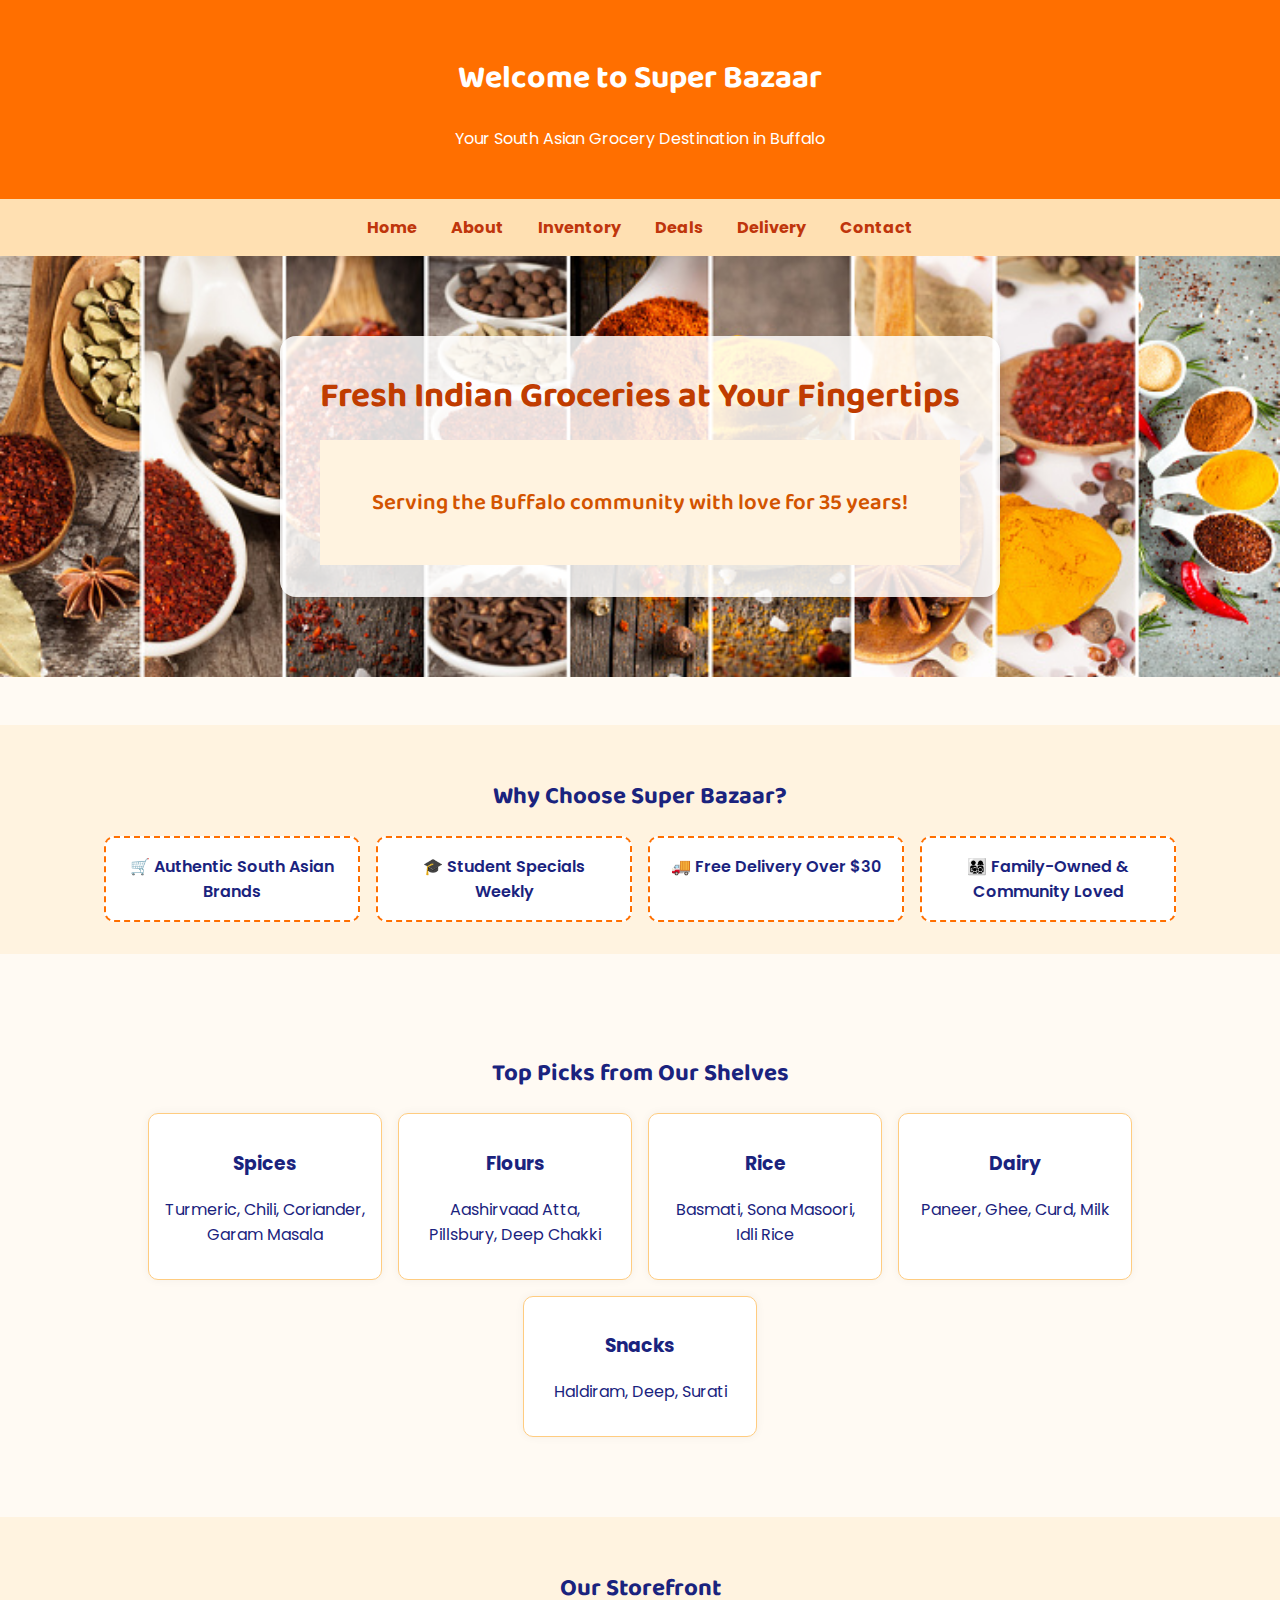
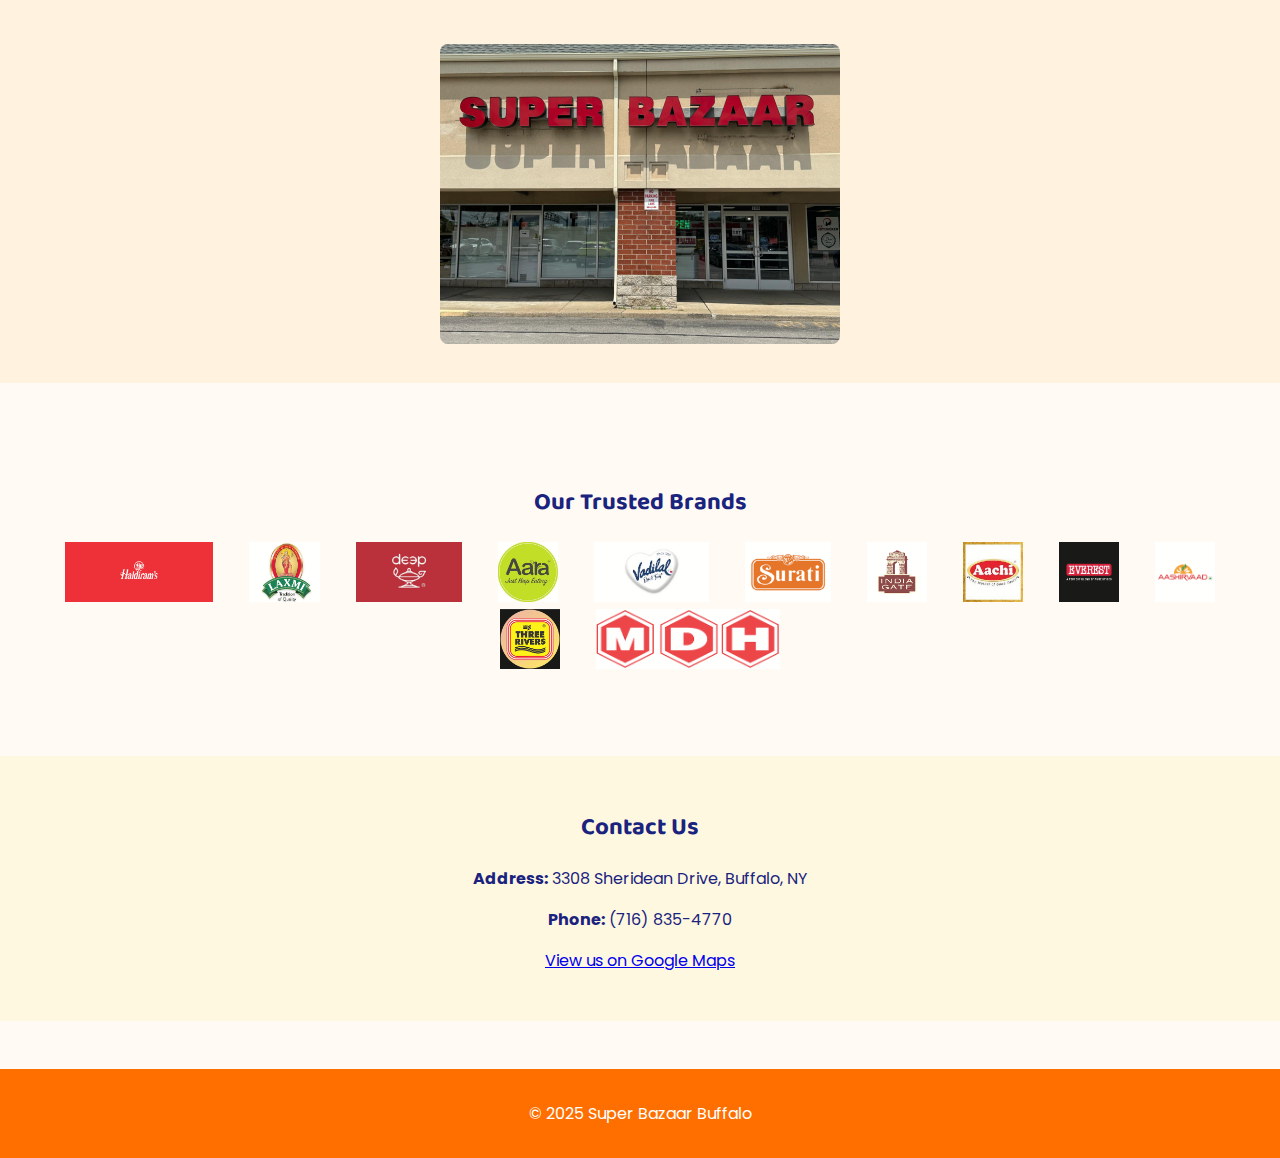
<file: index.html>
<!DOCTYPE html>
<html lang="en">
<head>
  <meta charset="UTF-8">
  <title>Super Bazaar</title>
  <link href="https://fonts.googleapis.com/css2?family=Baloo+2&family=Poppins:wght@300;600&display=swap" rel="stylesheet">
  <link rel="stylesheet" href="css/style.css">
  <meta name="viewport" content="width=device-width, initial-scale=1.0">
</head>
<body>
  <header>
    <h1>Welcome to Super Bazaar</h1>
    <p>Your South Asian Grocery Destination in Buffalo</p>
  </header>

  <nav>
    <a href="index.html">Home</a>
    <a href="about.html">About</a>
    <a href="inventory.html">Inventory</a>
    <a href="deals.html">Deals</a>
    <a href="delivery.html">Delivery</a>
    <a href="contact.html">Contact</a>
  </nav>

<section class="hero">
  <div class="hero-card">
    <h2 class="hero-title">
      Fresh Indian Groceries at Your Fingertips
      <span class="highlight">Serving the Buffalo community with love for 35 years!</span>
    </h2>
  </div>
</section>


  <section class="highlight">
    <h2>Why Choose Super Bazaar?</h2>
    <div class="features">
      <div class="card">🛒 Authentic South Asian Brands</div>
      <div class="card">🎓 Student Specials Weekly</div>
      <div class="card">🚚 Free Delivery Over $30</div>
      <div class="card">👨‍👩‍👧‍👦 Family-Owned & Community Loved</div>
    </div>
  </section>

  <section class="inventory">
    <h2>Top Picks from Our Shelves</h2>
    <div class="cards">
      <div class="item-card"><h3>Spices</h3><p>Turmeric, Chili, Coriander, Garam Masala</p></div>
      <div class="item-card"><h3>Flours</h3><p>Aashirvaad Atta, Pillsbury, Deep Chakki</p></div>
      <div class="item-card"><h3>Rice</h3><p>Basmati, Sona Masoori, Idli Rice</p></div>
      <div class="item-card"><h3>Dairy</h3><p>Paneer, Ghee, Curd, Milk</p></div>
      <div class="item-card"><h3>Snacks</h3><p>Haldiram, Deep, Surati</p></div>
    </div>
  </section>

  <section class="storefront">
    <h2>Our Storefront</h2>
    <img src="images/storefront.jpeg" alt="Super Bazaar Storefront" class="store-img">
  </section>

  <section class="brands">
    <h2>Our Trusted Brands</h2>
    <div class="brand-logos">
      <img src="images/brand1.png" alt="Brand 1">
      <img src="images/brand2.png" alt="Brand 2">
      <img src="images/brand3.png" alt="Brand 3">
      <img src="images/brand4.jpeg" alt="Brand 4">
      <img src="images/brand5.jpeg" alt="Brand 5">
      <img src="images/brand6.png" alt="Brand 6">
      <img src="images/brand7.png" alt="Brand 7">
      <img src="images/brand8.jpeg" alt="Brand 8">
      <img src="images/brand9.jpeg" alt="Brand 9">
      <img src="images/brand10.png" alt="Brand 10">
      <img src="images/brand11.png" alt="Brand 11">
      <img src="images/brand12.png" alt="Brand 12">
    </div>
  </section>

  <section class="contact">
    <h2>Contact Us</h2>
    <p><strong>Address:</strong> 3308 Sheridean Drive, Buffalo, NY</p>
    <p><strong>Phone:</strong> (716) 835-4770</p>
    <p><a href="https://maps.google.com">View us on Google Maps</a></p>
  </section>

  <footer>
    <p>&copy; 2025 Super Bazaar Buffalo</p>
  </footer>
</body>
</html>
</file>
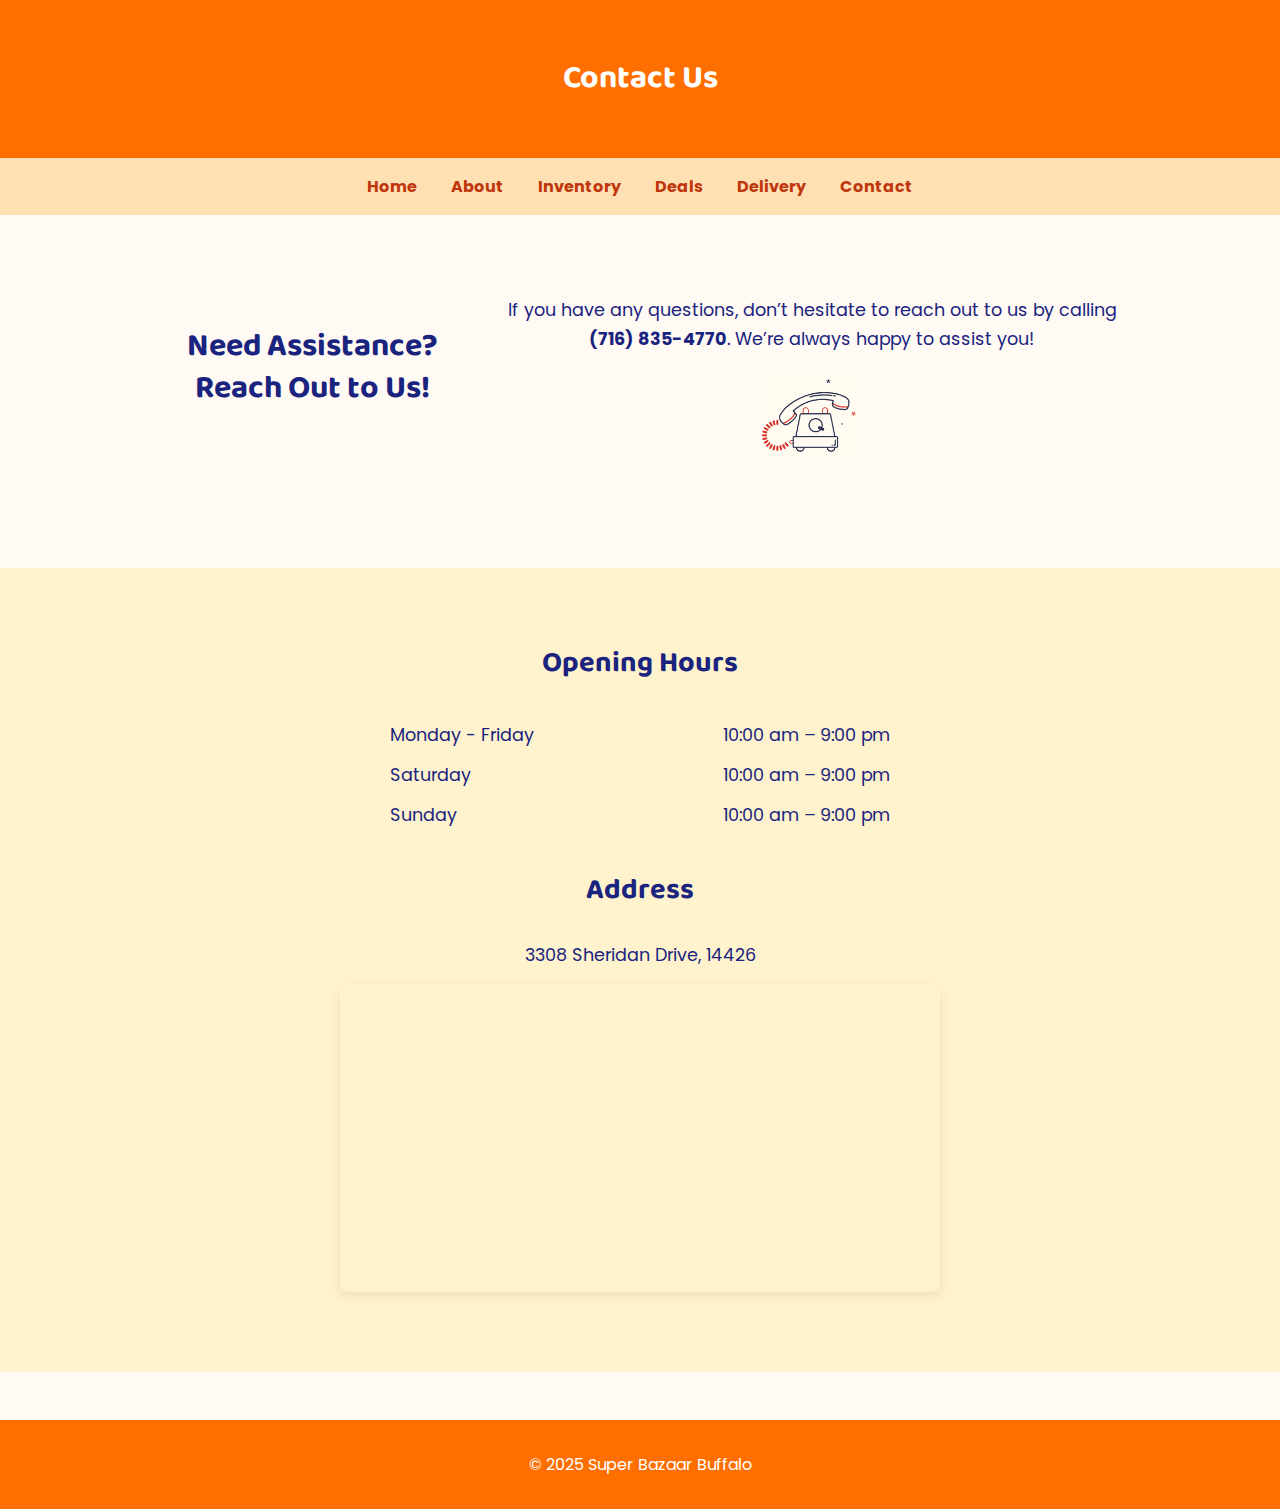
<file: contact.html>
<!DOCTYPE html>
<html lang="en">
<head>
  <meta charset="UTF-8">
  <title>Contact Us - Super Bazaar</title>
  <link href="https://fonts.googleapis.com/css2?family=Baloo+2&family=Poppins:wght@300;600&display=swap" rel="stylesheet">
  <link rel="stylesheet" href="css/style.css">
  <meta name="viewport" content="width=device-width, initial-scale=1.0">
</head>
<body>
  <header>
    <h1>Contact Us</h1>
  </header>

  <nav>
    <a href="index.html">Home</a>
    <a href="about.html">About</a>
    <a href="inventory.html">Inventory</a>
    <a href="deals.html">Deals</a>
    <a href="delivery.html">Delivery</a>
    <a href="contact.html">Contact</a>
  </nav>

  <section class="contact-section">
    <div class="contact-row">
      <div class="contact-left">
        <h2>Need Assistance?<br>Reach Out to Us!</h2>
      </div>
    <div class="contact-right">
      <p>
        If you have any questions, don’t hesitate to reach out to us by calling<br>
        <strong>(716) 835-4770</strong>. We’re always happy to assist you!
      </p>
    <div class="center-phone">
    <img src="images/phone.png" alt="Phone Support" class="phone-img" />
  </div>
</div>

  </section>

  <section class="hours-address">
    <div class="opening-hours">
      <h2>Opening Hours</h2>
      <ul>
        <li><span>Monday - Friday</span><span>10:00 am – 9:00 pm</span></li>
        <li><span>Saturday</span><span>10:00 am – 9:00 pm</span></li>
        <li><span>Sunday</span><span>10:00 am – 9:00 pm</span></li>
      </ul>
    </div>

    <div class="store-address">
      <h2>Address</h2>
      <p>3308 Sheridan Drive, 14426</p>
      <a href="https://www.google.com/maps?q=3308+Sheridan+Drive+Buffalo+NY" target="_blank">
        <div class="map-container">
          <iframe
            src="https://www.google.com/maps/embed?pb=!1m18!1m12!1m3!1d2914.706875270631!2d-78.82115082405736!3d42.97636639750769!2m3!1f0!2f0!3f0!3m2!1i1024!2i768!4f13.1!3m3!1m2!1s0x89d373e1808e79d5%3A0x576844cb130a2e6f!2s3308%20Sheridan%20Dr%2C%20Amherst%2C%20NY%2014226%2C%20USA!5e0!3m2!1sen!2sus!4v1720797750439!5m2!1sen!2sus"
            width="100%"
            height="300"
            style="border:0; border-radius: 8px;"
            allowfullscreen=""
            loading="lazy"
            referrerpolicy="no-referrer-when-downgrade">
          </iframe>
        </div>
      </a>
    </div>
  </section>

  <footer>
    <p>&copy; 2025 Super Bazaar Buffalo</p>
  </footer>
</body>
</html>
</file>
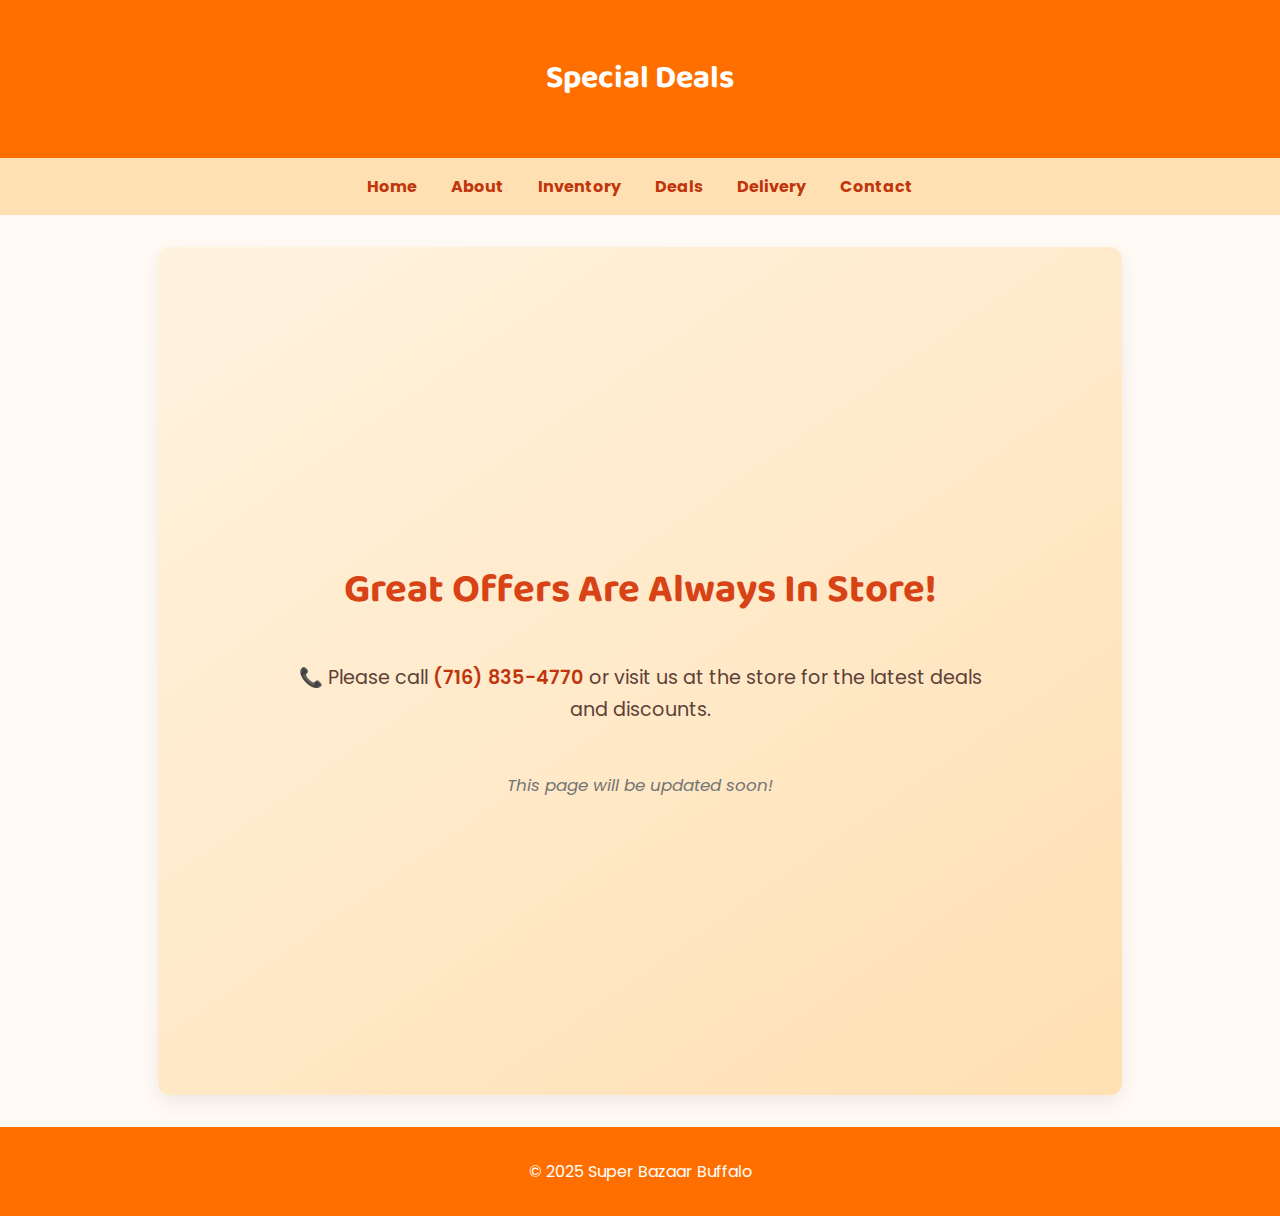
<file: deals.html>
<!DOCTYPE html>
<html lang="en">
<head>
  <meta charset="UTF-8" />
  <title>Deals - Super Bazaar Buffalo</title>
  <link href="https://fonts.googleapis.com/css2?family=Baloo+2&family=Poppins:wght@300;600&display=swap" rel="stylesheet" />
  <link rel="stylesheet" href="css/style.css" />
  <meta name="viewport" content="width=device-width, initial-scale=1.0" />
</head>
<body>
  <header>
    <h1>Special Deals</h1>
  </header>

  <nav>
    <a href="index.html">Home</a>
    <a href="about.html">About</a>
    <a href="inventory.html">Inventory</a>
    <a href="deals.html">Deals</a>
    <a href="delivery.html">Delivery</a>
    <a href="contact.html">Contact</a>
  </nav>

  <section class="deals-placeholder">
    <h2>Great Offers Are Always In Store!</h2>
    <p>📞 Please call <strong>(716) 835-4770</strong> or visit us at the store for the latest deals and discounts.</p>
    <p class="soon">This page will be updated soon!</p>
  </section>

  <footer>
    <p>&copy; 2025 Super Bazaar Buffalo</p>
  </footer>
</body>
</html>
</file>
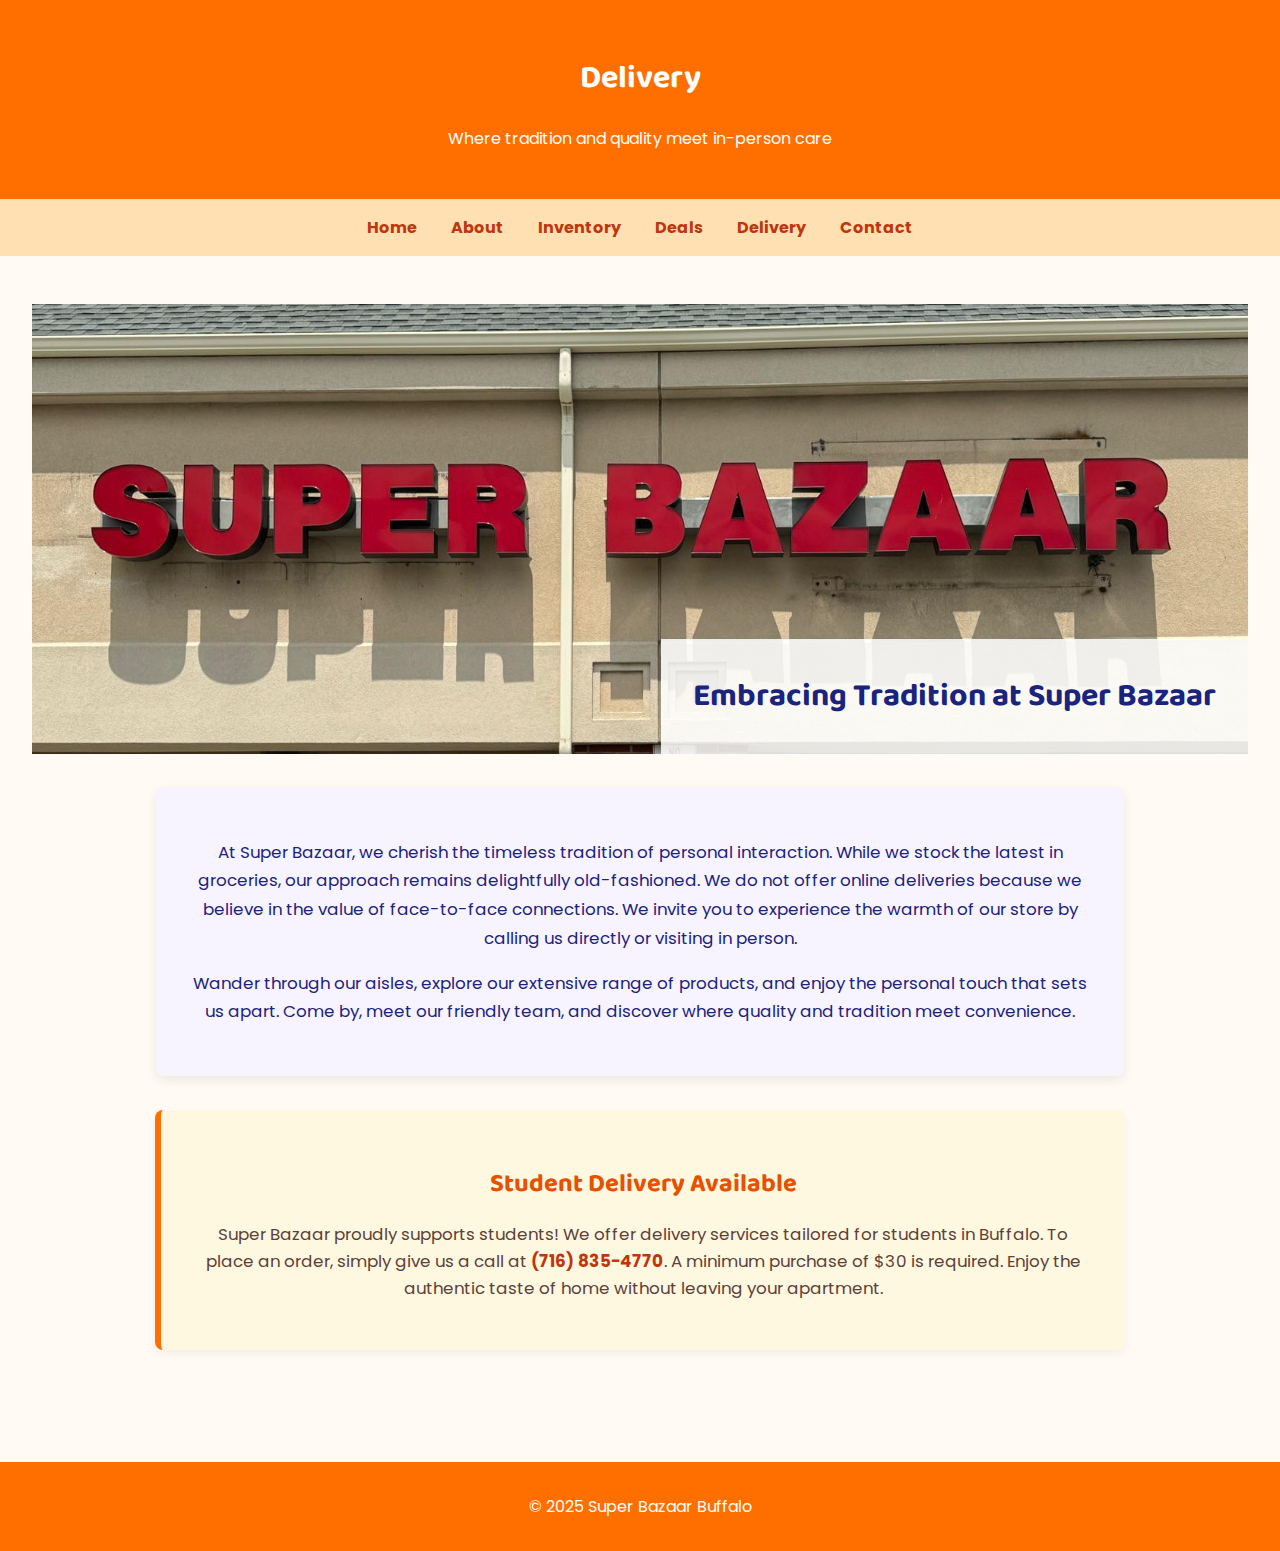
<file: delivery.html>
<!DOCTYPE html>
<html lang="en">
<head>
  <meta charset="UTF-8">
  <title>Delivery</title>
  <link href="https://fonts.googleapis.com/css2?family=Baloo+2&family=Poppins:wght@300;600&display=swap" rel="stylesheet">
  <link rel="stylesheet" href="css/style.css">
  <meta name="viewport" content="width=device-width, initial-scale=1.0">
</head>
<body>
  <header>
    <h1>Delivery</h1>
    <p>Where tradition and quality meet in-person care</p>
  </header>

  <nav>
    <a href="index.html">Home</a>
    <a href="about.html">About</a>
    <a href="inventory.html">Inventory</a>
    <a href="deals.html">Deals</a>
    <a href="delivery.html">Delivery</a>
    <a href="contact.html">Contact</a>
  </nav>

  <section class="delivery-section">
    <div class="delivery-banner">
      <img src="images/storefront.jpeg" alt="Super Bazaar Storefront">
      <div class="delivery-overlay">
        <h2>Embracing Tradition at Super Bazaar</h2>
      </div>
    </div>

    <div class="delivery-description">
      <p>
        At Super Bazaar, we cherish the timeless tradition of personal interaction. While we stock the latest in groceries, our approach remains delightfully old-fashioned. 
        We do not offer online deliveries because we believe in the value of face-to-face connections. We invite you to experience the warmth of our store by calling us 
        directly or visiting in person.
      </p>
      <p>
        Wander through our aisles, explore our extensive range of products, and enjoy the personal touch that sets us apart. Come by, meet our friendly team, and 
        discover where quality and tradition meet convenience.
      </p>
    </div>
<section class="delivery-student">
  <h2>Student Delivery Available</h2>
  <p>
    Super Bazaar proudly supports students! We offer delivery services tailored for students in Buffalo.
    To place an order, simply give us a call at <strong>(716) 835-4770</strong>. A minimum purchase of $30 is required.
    Enjoy the authentic taste of home without leaving your apartment.
  </p>
</section>

  </section>

  <footer>
    <p>&copy; 2025 Super Bazaar Buffalo</p>
  </footer>
</body>
</html>
</file>
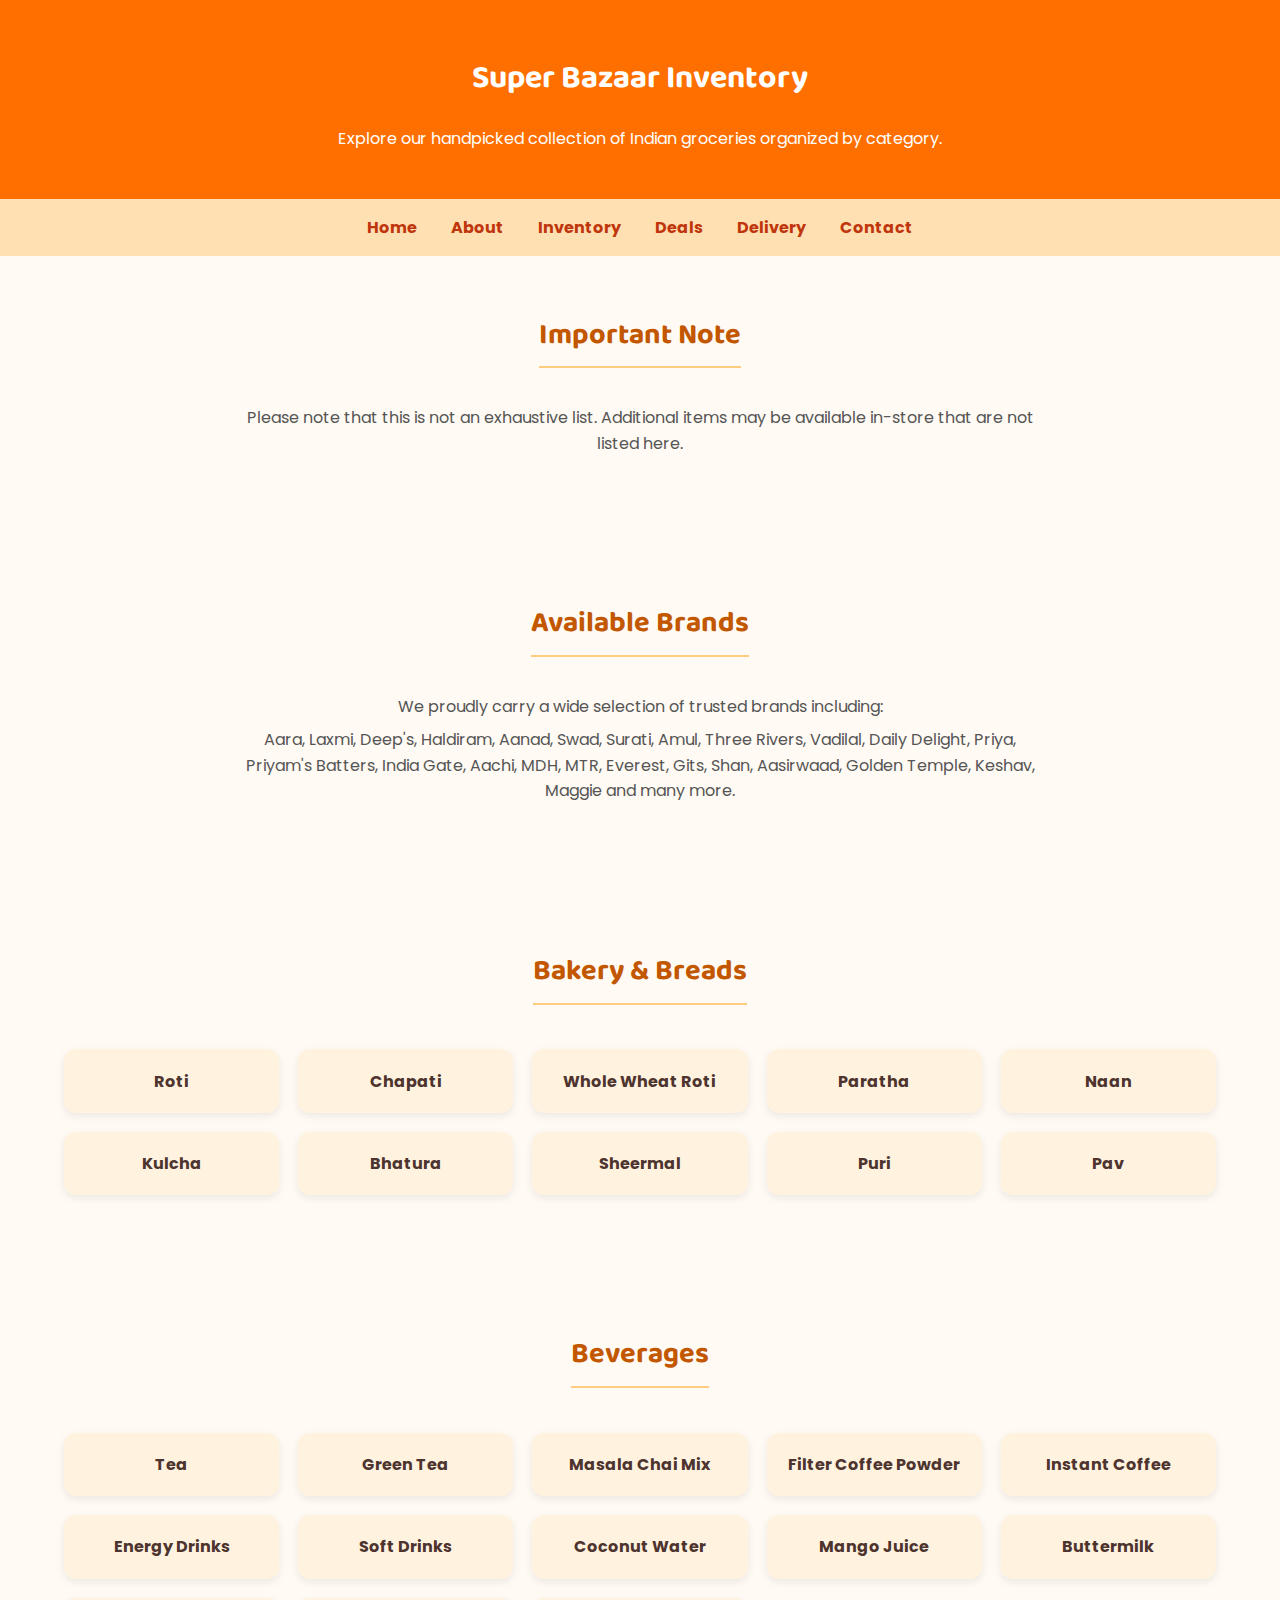
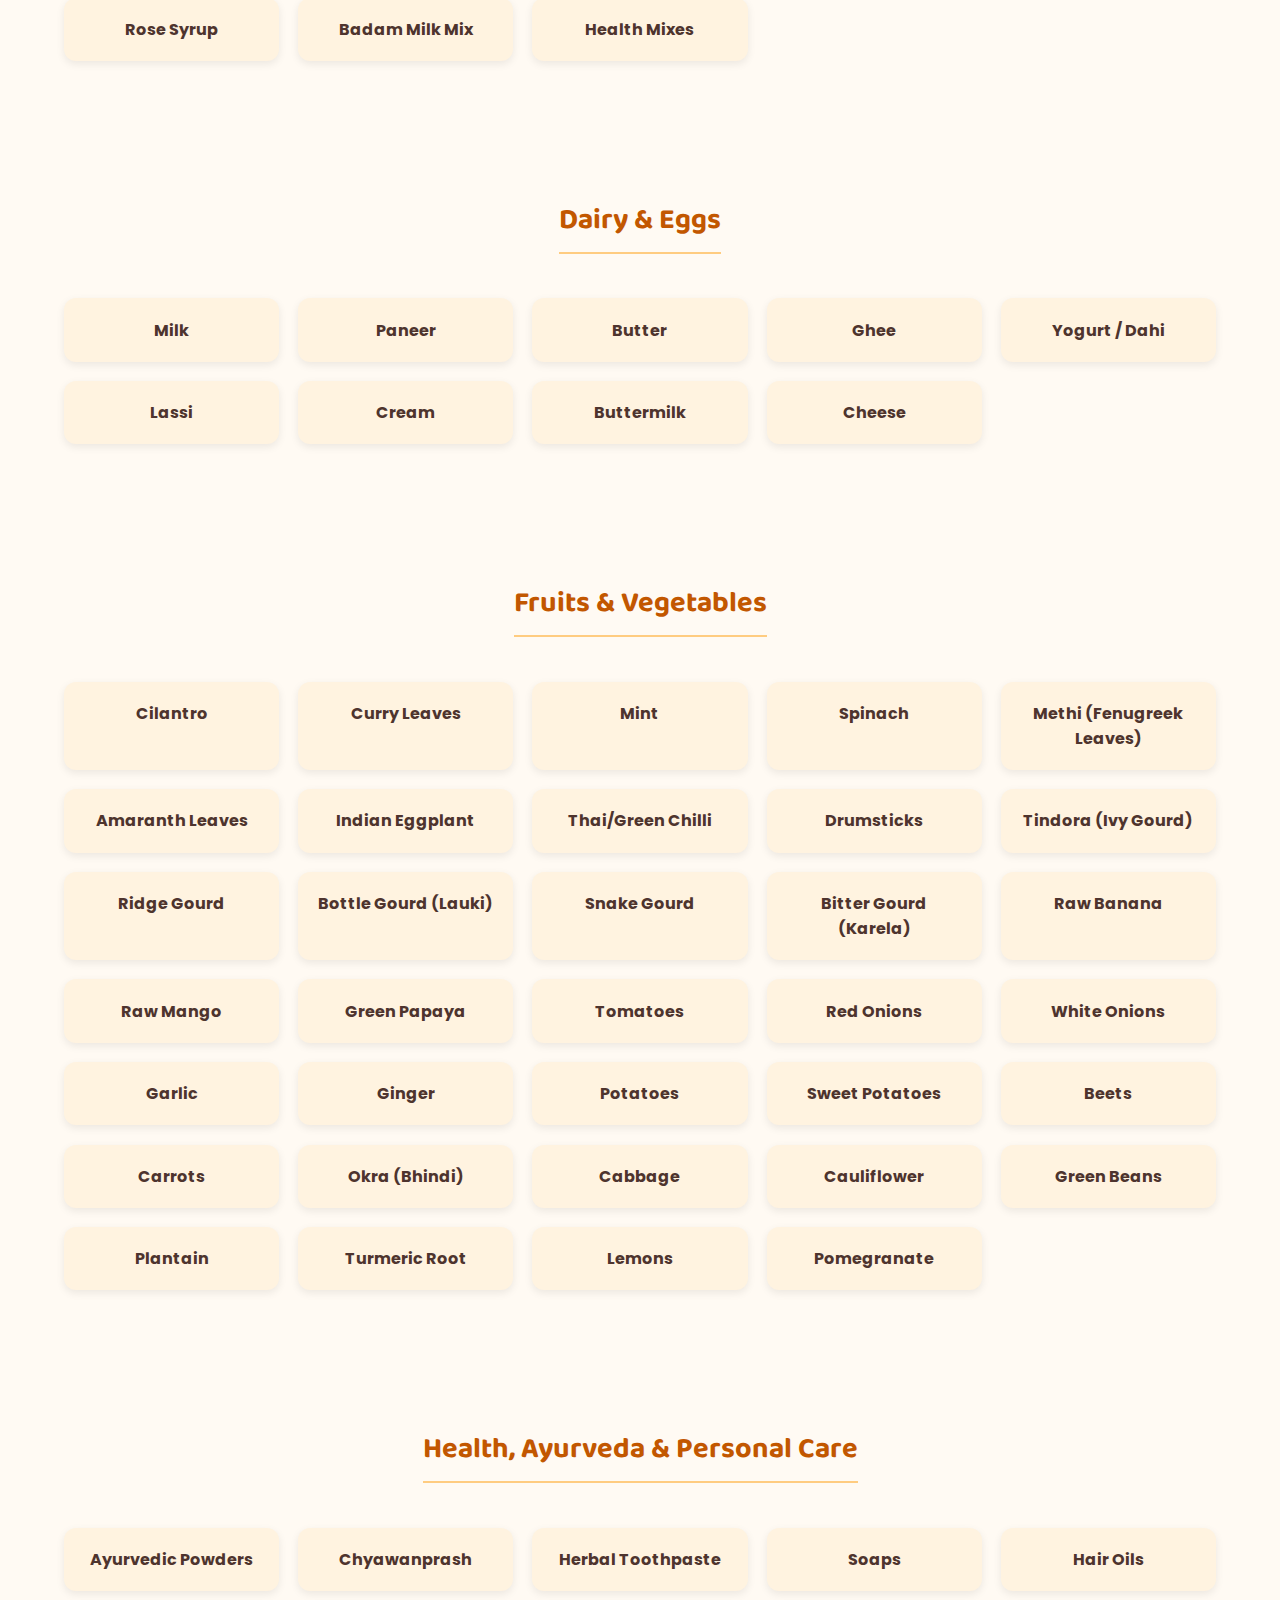
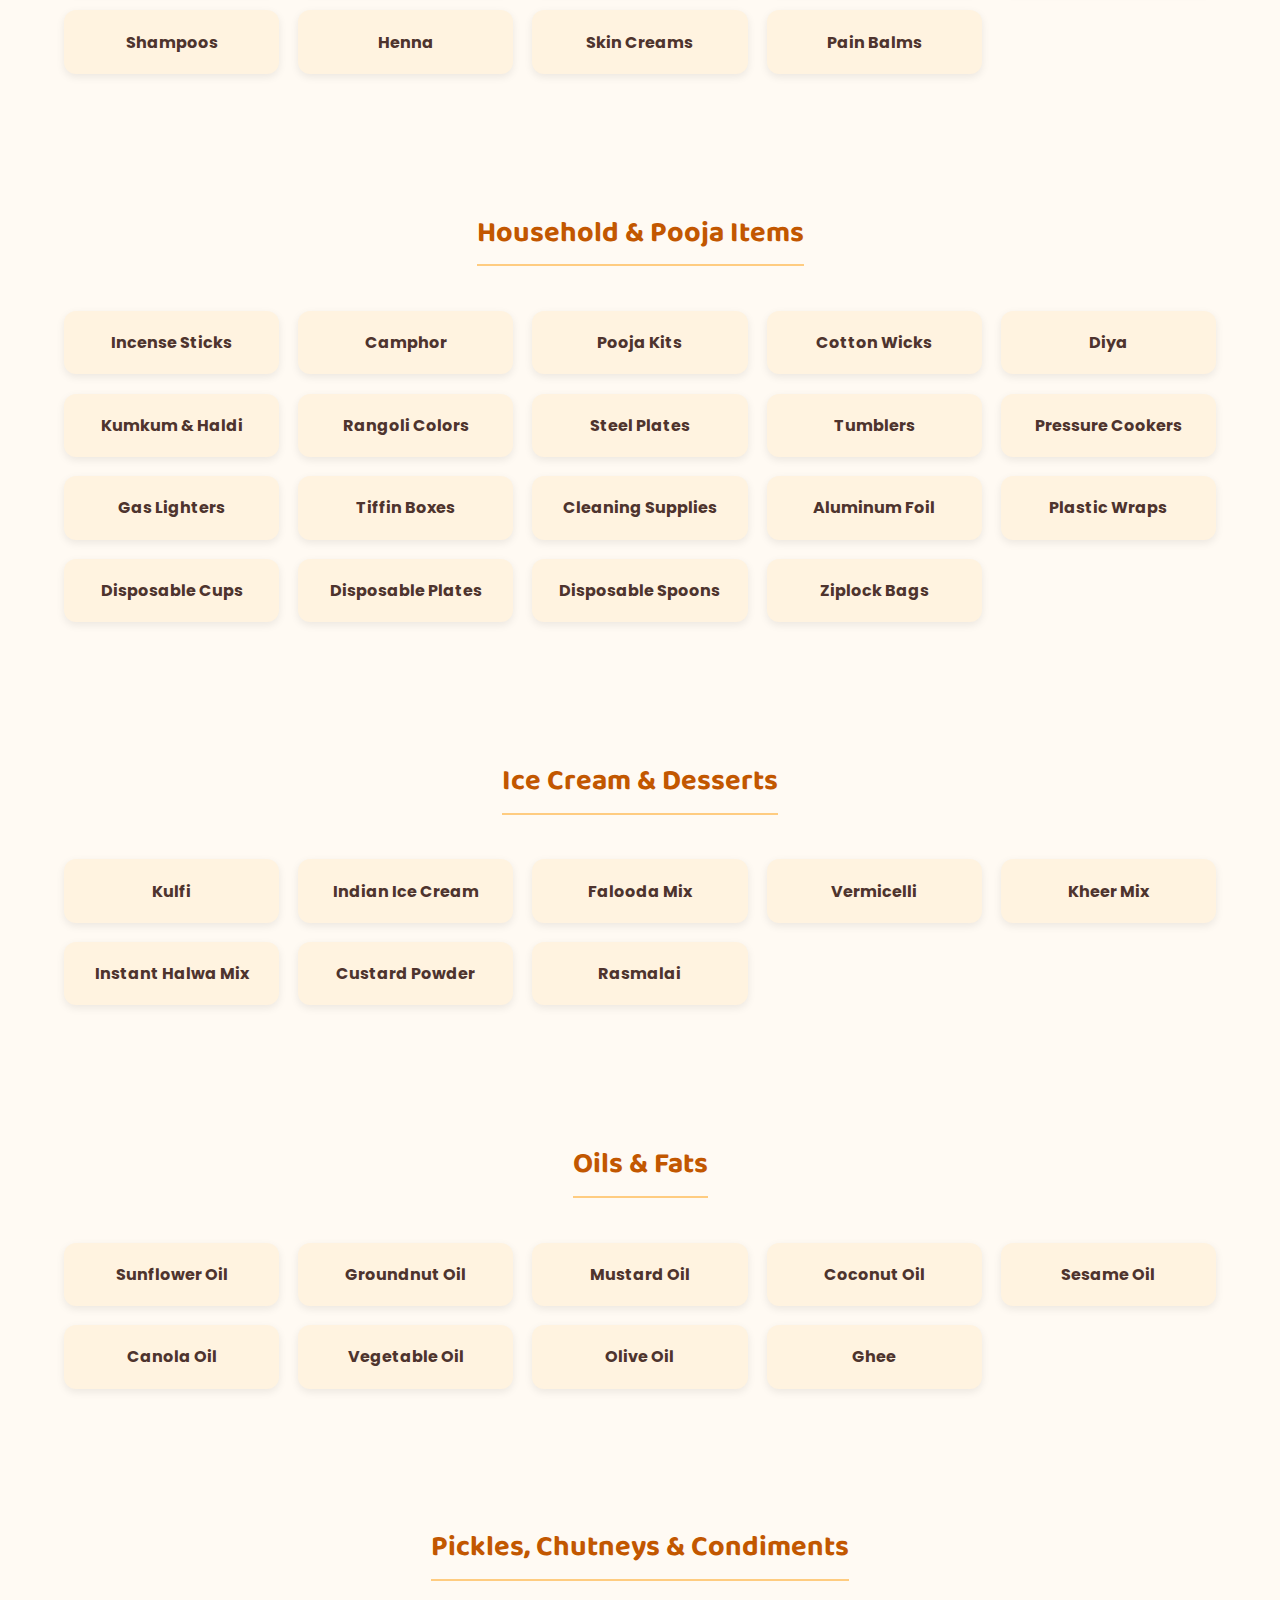
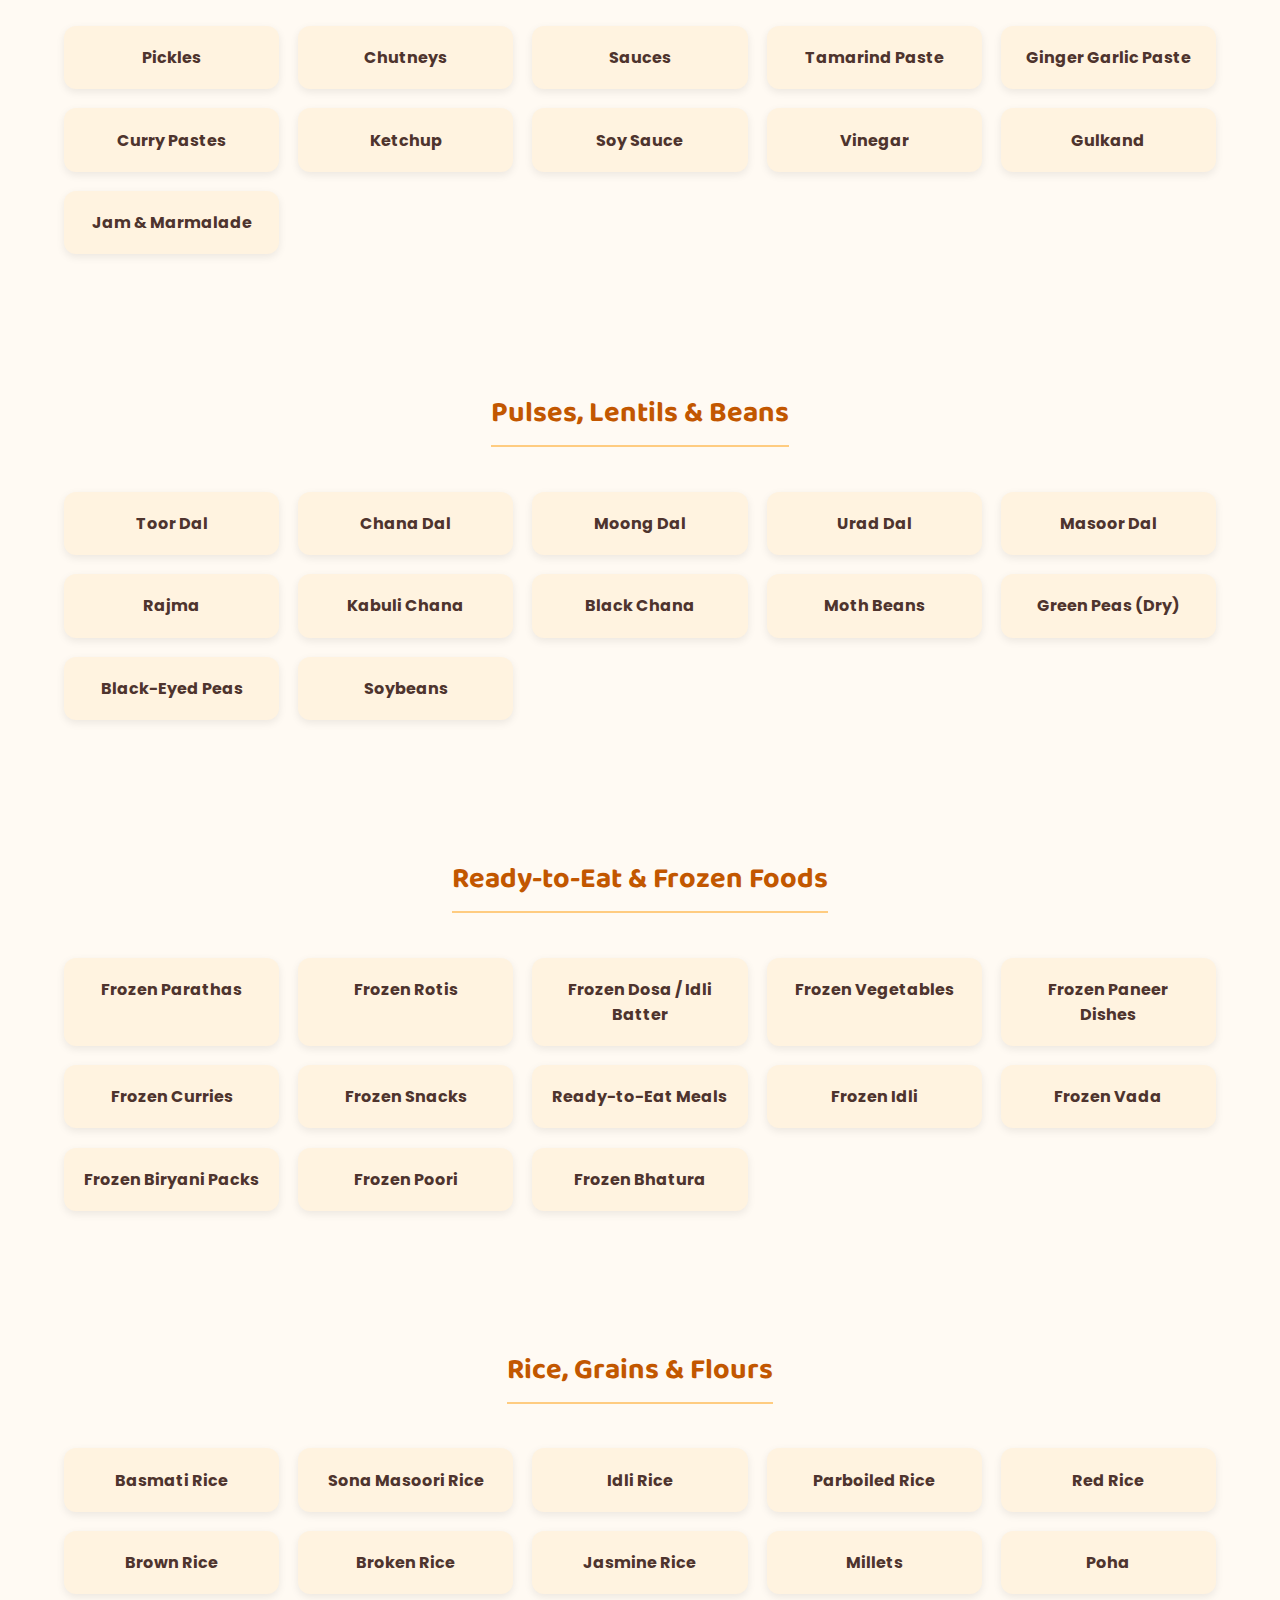
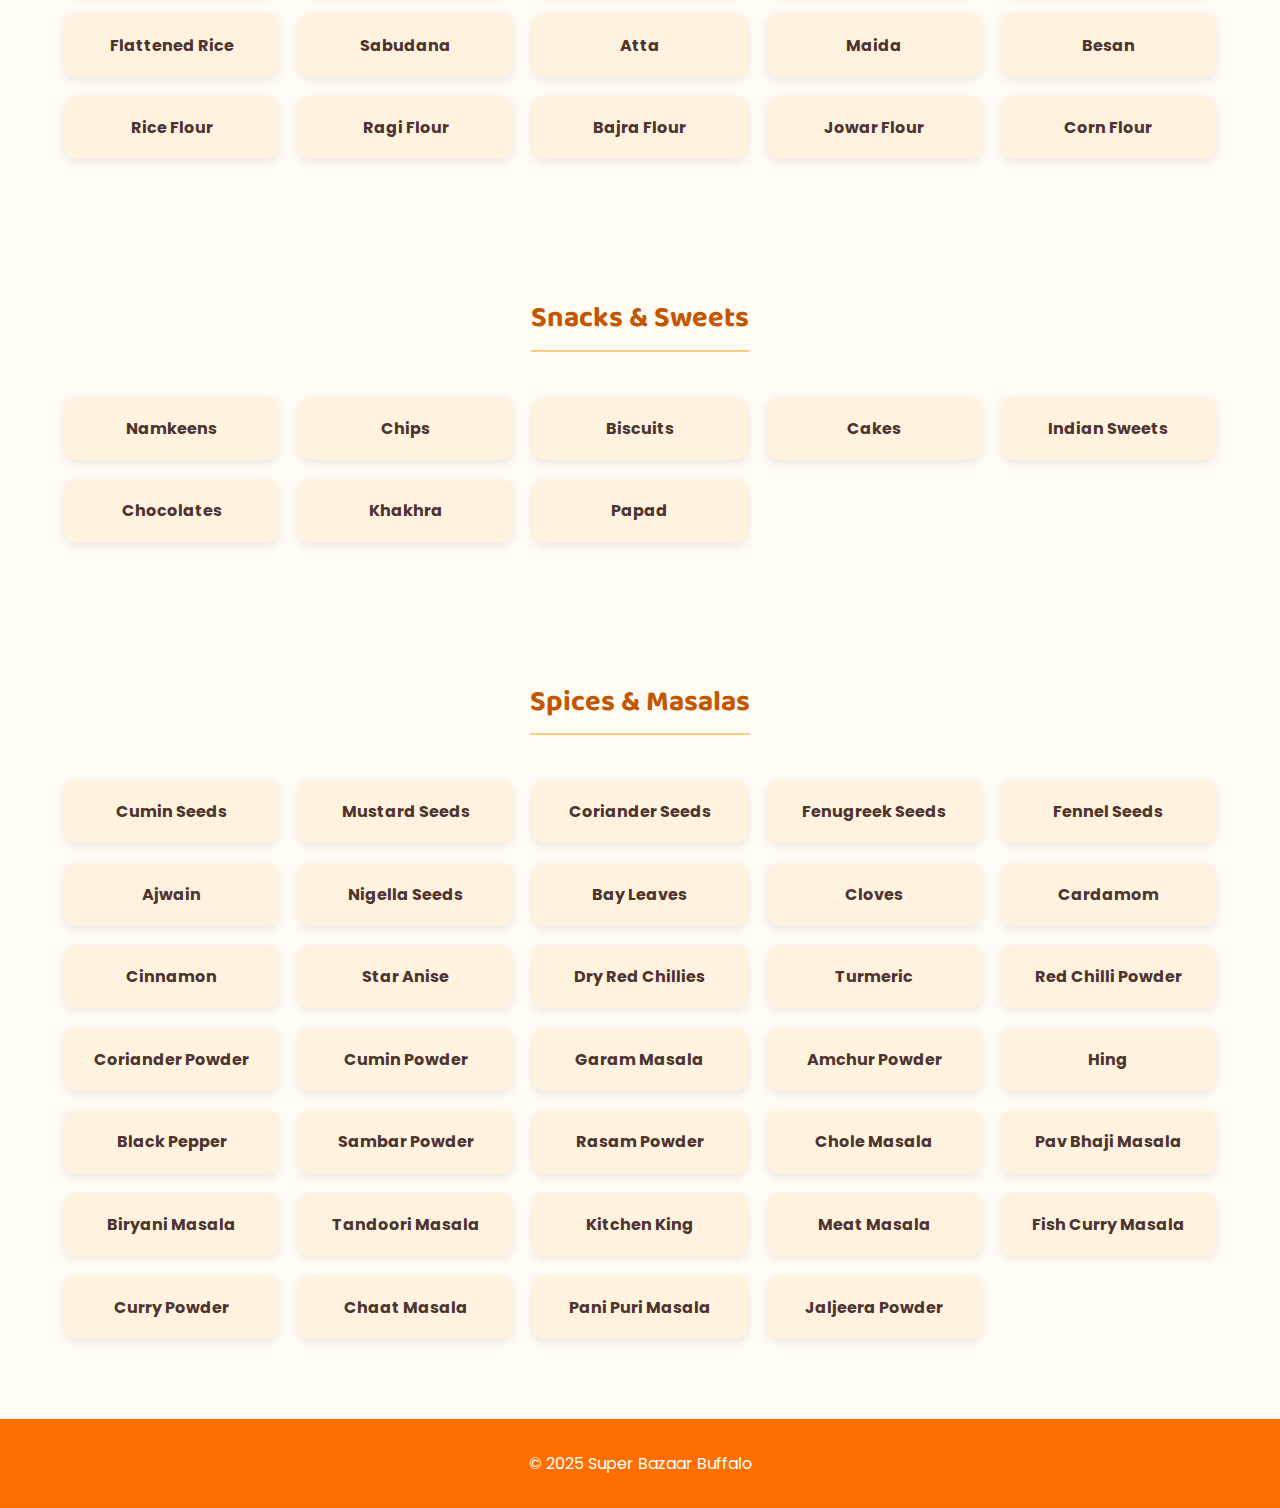
<file: inventory.html>
<!DOCTYPE html>
<html lang="en">
<head>
  <meta charset="UTF-8">
  <title>Inventory - Super Bazaar Buffalo</title>
  <link href="https://fonts.googleapis.com/css2?family=Baloo+2&family=Poppins:wght@300;600&display=swap" rel="stylesheet">
  <link rel="stylesheet" href="css/style.css">
  <meta name="viewport" content="width=device-width, initial-scale=1.0">
</head>
<body>
  <header>
    <h1>Super Bazaar Inventory</h1>
    <p>Explore our handpicked collection of Indian groceries organized by category.</p>
  </header>

  <nav>
    <a href="index.html">Home</a>
    <a href="about.html">About</a>
    <a href="inventory.html">Inventory</a>
    <a href="deals.html">Deals</a>
    <a href="delivery.html">Delivery</a>
    <a href="contact.html">Contact</a>
  </nav>
<section class="inventory-category">
  <h2>Important Note</h2>
  <p>Please note that this is not an exhaustive list. Additional items may be available in-store that are not listed here.</p>
</section>
<section class="inventory-category">
  <h2>Available Brands</h2>
  <p>We proudly carry a wide selection of trusted brands including:</p>
  <p>
    Aara, Laxmi, Deep's, Haldiram, Aanad, Swad, Surati, Amul, Three Rivers, Vadilal,
    Daily Delight, Priya, Priyam's Batters, India Gate, Aachi, MDH, MTR, Everest, Gits,
    Shan, Aasirwaad, Golden Temple, Keshav, Maggie and many more.
  </p>
</section>

  
    <section class="inventory-category">
      <h2>Bakery & Breads</h2>
      <div class="inventory-grid">
        <div class="inv-card"><h3>Roti</h3></div>
<div class="inv-card"><h3>Chapati</h3></div>
<div class="inv-card"><h3>Whole Wheat Roti</h3></div>
<div class="inv-card"><h3>Paratha</h3></div>
<div class="inv-card"><h3>Naan</h3></div>
<div class="inv-card"><h3>Kulcha</h3></div>
<div class="inv-card"><h3>Bhatura</h3></div>
<div class="inv-card"><h3>Sheermal</h3></div>
<div class="inv-card"><h3>Puri</h3></div>
<div class="inv-card"><h3>Pav</h3></div>
      </div>
    </section>
    
    <section class="inventory-category">
      <h2>Beverages</h2>
      <div class="inventory-grid">
        <div class="inv-card"><h3>Tea</h3></div>
<div class="inv-card"><h3>Green Tea</h3></div>
<div class="inv-card"><h3>Masala Chai Mix</h3></div>
<div class="inv-card"><h3>Filter Coffee Powder</h3></div>
<div class="inv-card"><h3>Instant Coffee</h3></div>
<div class="inv-card"><h3>Energy Drinks</h3></div>
<div class="inv-card"><h3>Soft Drinks</h3></div>
<div class="inv-card"><h3>Coconut Water</h3></div>
<div class="inv-card"><h3>Mango Juice</h3></div>
<div class="inv-card"><h3>Buttermilk</h3></div>
<div class="inv-card"><h3>Rose Syrup</h3></div>
<div class="inv-card"><h3>Badam Milk Mix</h3></div>
<div class="inv-card"><h3>Health Mixes</h3></div>
      </div>
    </section>
    
    <section class="inventory-category">
      <h2>Dairy & Eggs</h2>
      <div class="inventory-grid">
        <div class="inv-card"><h3>Milk</h3></div>
<div class="inv-card"><h3>Paneer</h3></div>
<div class="inv-card"><h3>Butter</h3></div>
<div class="inv-card"><h3>Ghee</h3></div>
<div class="inv-card"><h3>Yogurt / Dahi</h3></div>
<div class="inv-card"><h3>Lassi</h3></div>
<div class="inv-card"><h3>Cream</h3></div>
<div class="inv-card"><h3>Buttermilk</h3></div>
<div class="inv-card"><h3>Cheese</h3></div>
      </div>
    </section>
    
    <section class="inventory-category">
      <h2>Fruits & Vegetables</h2>
      <div class="inventory-grid">
        <div class="inv-card"><h3>Cilantro</h3></div>
<div class="inv-card"><h3>Curry Leaves</h3></div>
<div class="inv-card"><h3>Mint</h3></div>
<div class="inv-card"><h3>Spinach</h3></div>
<div class="inv-card"><h3>Methi (Fenugreek Leaves)</h3></div>
<div class="inv-card"><h3>Amaranth Leaves</h3></div>
<div class="inv-card"><h3>Indian Eggplant</h3></div>
<div class="inv-card"><h3>Thai/Green Chilli</h3></div>
<div class="inv-card"><h3>Drumsticks</h3></div>
<div class="inv-card"><h3>Tindora (Ivy Gourd)</h3></div>
<div class="inv-card"><h3>Ridge Gourd</h3></div>
<div class="inv-card"><h3>Bottle Gourd (Lauki)</h3></div>
<div class="inv-card"><h3>Snake Gourd</h3></div>
<div class="inv-card"><h3>Bitter Gourd (Karela)</h3></div>
<div class="inv-card"><h3>Raw Banana</h3></div>
<div class="inv-card"><h3>Raw Mango</h3></div>
<div class="inv-card"><h3>Green Papaya</h3></div>
<div class="inv-card"><h3>Tomatoes</h3></div>
<div class="inv-card"><h3>Red Onions</h3></div>
<div class="inv-card"><h3>White Onions</h3></div>
<div class="inv-card"><h3>Garlic</h3></div>
<div class="inv-card"><h3>Ginger</h3></div>
<div class="inv-card"><h3>Potatoes</h3></div>
<div class="inv-card"><h3>Sweet Potatoes</h3></div>
<div class="inv-card"><h3>Beets</h3></div>
<div class="inv-card"><h3>Carrots</h3></div>
<div class="inv-card"><h3>Okra (Bhindi)</h3></div>
<div class="inv-card"><h3>Cabbage</h3></div>
<div class="inv-card"><h3>Cauliflower</h3></div>
<div class="inv-card"><h3>Green Beans</h3></div>
<div class="inv-card"><h3>Plantain</h3></div>
<div class="inv-card"><h3>Turmeric Root</h3></div>
<div class="inv-card"><h3>Lemons</h3></div>
<div class="inv-card"><h3>Pomegranate</h3></div>
      </div>
    </section>
    
    <section class="inventory-category">
      <h2>Health, Ayurveda & Personal Care</h2>
      <div class="inventory-grid">
        <div class="inv-card"><h3>Ayurvedic Powders</h3></div>
<div class="inv-card"><h3>Chyawanprash</h3></div>
<div class="inv-card"><h3>Herbal Toothpaste</h3></div>
<div class="inv-card"><h3>Soaps</h3></div>
<div class="inv-card"><h3>Hair Oils</h3></div>
<div class="inv-card"><h3>Shampoos</h3></div>
<div class="inv-card"><h3>Henna</h3></div>
<div class="inv-card"><h3>Skin Creams</h3></div>
<div class="inv-card"><h3>Pain Balms</h3></div>
      </div>
    </section>
    
    <section class="inventory-category">
      <h2>Household & Pooja Items</h2>
      <div class="inventory-grid">
        <div class="inv-card"><h3>Incense Sticks</h3></div>
<div class="inv-card"><h3>Camphor</h3></div>
<div class="inv-card"><h3>Pooja Kits</h3></div>
<div class="inv-card"><h3>Cotton Wicks</h3></div>
<div class="inv-card"><h3>Diya</h3></div>
<div class="inv-card"><h3>Kumkum & Haldi</h3></div>
<div class="inv-card"><h3>Rangoli Colors</h3></div>
<div class="inv-card"><h3>Steel Plates</h3></div>
<div class="inv-card"><h3>Tumblers</h3></div>
<div class="inv-card"><h3>Pressure Cookers</h3></div>
<div class="inv-card"><h3>Gas Lighters</h3></div>
<div class="inv-card"><h3>Tiffin Boxes</h3></div>
<div class="inv-card"><h3>Cleaning Supplies</h3></div>
<div class="inv-card"><h3>Aluminum Foil</h3></div>
<div class="inv-card"><h3>Plastic Wraps</h3></div>
<div class="inv-card"><h3>Disposable Cups</h3></div>
<div class="inv-card"><h3>Disposable Plates</h3></div>
<div class="inv-card"><h3>Disposable Spoons</h3></div>
<div class="inv-card"><h3>Ziplock Bags</h3></div>
      </div>
    </section>
    
    <section class="inventory-category">
      <h2>Ice Cream & Desserts</h2>
      <div class="inventory-grid">
        <div class="inv-card"><h3>Kulfi</h3></div>
<div class="inv-card"><h3>Indian Ice Cream</h3></div>
<div class="inv-card"><h3>Falooda Mix</h3></div>
<div class="inv-card"><h3>Vermicelli</h3></div>
<div class="inv-card"><h3>Kheer Mix</h3></div>
<div class="inv-card"><h3>Instant Halwa Mix</h3></div>
<div class="inv-card"><h3>Custard Powder</h3></div>
<div class="inv-card"><h3>Rasmalai</h3></div>
      </div>
    </section>
    
    <section class="inventory-category">
      <h2>Oils & Fats</h2>
      <div class="inventory-grid">
        <div class="inv-card"><h3>Sunflower Oil</h3></div>
<div class="inv-card"><h3>Groundnut Oil</h3></div>
<div class="inv-card"><h3>Mustard Oil</h3></div>
<div class="inv-card"><h3>Coconut Oil</h3></div>
<div class="inv-card"><h3>Sesame Oil</h3></div>
<div class="inv-card"><h3>Canola Oil</h3></div>
<div class="inv-card"><h3>Vegetable Oil</h3></div>
<div class="inv-card"><h3>Olive Oil</h3></div>
<div class="inv-card"><h3>Ghee</h3></div>
      </div>
    </section>
    
    <section class="inventory-category">
      <h2>Pickles, Chutneys & Condiments</h2>
      <div class="inventory-grid">
        <div class="inv-card"><h3>Pickles</h3></div>
<div class="inv-card"><h3>Chutneys</h3></div>
<div class="inv-card"><h3>Sauces</h3></div>
<div class="inv-card"><h3>Tamarind Paste</h3></div>
<div class="inv-card"><h3>Ginger Garlic Paste</h3></div>
<div class="inv-card"><h3>Curry Pastes</h3></div>
<div class="inv-card"><h3>Ketchup</h3></div>
<div class="inv-card"><h3>Soy Sauce</h3></div>
<div class="inv-card"><h3>Vinegar</h3></div>
<div class="inv-card"><h3>Gulkand</h3></div>
<div class="inv-card"><h3>Jam & Marmalade</h3></div>
      </div>
    </section>
    
    <section class="inventory-category">
      <h2>Pulses, Lentils & Beans</h2>
      <div class="inventory-grid">
        <div class="inv-card"><h3>Toor Dal</h3></div>
<div class="inv-card"><h3>Chana Dal</h3></div>
<div class="inv-card"><h3>Moong Dal</h3></div>
<div class="inv-card"><h3>Urad Dal</h3></div>
<div class="inv-card"><h3>Masoor Dal</h3></div>
<div class="inv-card"><h3>Rajma</h3></div>
<div class="inv-card"><h3>Kabuli Chana</h3></div>
<div class="inv-card"><h3>Black Chana</h3></div>
<div class="inv-card"><h3>Moth Beans</h3></div>
<div class="inv-card"><h3>Green Peas (Dry)</h3></div>
<div class="inv-card"><h3>Black-Eyed Peas</h3></div>
<div class="inv-card"><h3>Soybeans</h3></div>
      </div>
    </section>
    
    <section class="inventory-category">
      <h2>Ready-to-Eat & Frozen Foods</h2>
      <div class="inventory-grid">
        <div class="inv-card"><h3>Frozen Parathas</h3></div>
<div class="inv-card"><h3>Frozen Rotis</h3></div>
<div class="inv-card"><h3>Frozen Dosa / Idli Batter</h3></div>
<div class="inv-card"><h3>Frozen Vegetables</h3></div>
<div class="inv-card"><h3>Frozen Paneer Dishes</h3></div>
<div class="inv-card"><h3>Frozen Curries</h3></div>
<div class="inv-card"><h3>Frozen Snacks</h3></div>
<div class="inv-card"><h3>Ready-to-Eat Meals</h3></div>
<div class="inv-card"><h3>Frozen Idli</h3></div>
<div class="inv-card"><h3>Frozen Vada</h3></div>
<div class="inv-card"><h3>Frozen Biryani Packs</h3></div>
<div class="inv-card"><h3>Frozen Poori</h3></div>
<div class="inv-card"><h3>Frozen Bhatura</h3></div>
      </div>
    </section>
    
    <section class="inventory-category">
      <h2>Rice, Grains & Flours</h2>
      <div class="inventory-grid">
        <div class="inv-card"><h3>Basmati Rice</h3></div>
<div class="inv-card"><h3>Sona Masoori Rice</h3></div>
<div class="inv-card"><h3>Idli Rice</h3></div>
<div class="inv-card"><h3>Parboiled Rice</h3></div>
<div class="inv-card"><h3>Red Rice</h3></div>
<div class="inv-card"><h3>Brown Rice</h3></div>
<div class="inv-card"><h3>Broken Rice</h3></div>
<div class="inv-card"><h3>Jasmine Rice</h3></div>
<div class="inv-card"><h3>Millets</h3></div>
<div class="inv-card"><h3>Poha</h3></div>
<div class="inv-card"><h3>Flattened Rice</h3></div>
<div class="inv-card"><h3>Sabudana</h3></div>
<div class="inv-card"><h3>Atta</h3></div>
<div class="inv-card"><h3>Maida</h3></div>
<div class="inv-card"><h3>Besan</h3></div>
<div class="inv-card"><h3>Rice Flour</h3></div>
<div class="inv-card"><h3>Ragi Flour</h3></div>
<div class="inv-card"><h3>Bajra Flour</h3></div>
<div class="inv-card"><h3>Jowar Flour</h3></div>
<div class="inv-card"><h3>Corn Flour</h3></div>
      </div>
    </section>
    
    <section class="inventory-category">
      <h2>Snacks & Sweets</h2>
      <div class="inventory-grid">
        <div class="inv-card"><h3>Namkeens</h3></div>
<div class="inv-card"><h3>Chips</h3></div>
<div class="inv-card"><h3>Biscuits</h3></div>
<div class="inv-card"><h3>Cakes</h3></div>
<div class="inv-card"><h3>Indian Sweets</h3></div>
<div class="inv-card"><h3>Chocolates</h3></div>
<div class="inv-card"><h3>Khakhra</h3></div>
<div class="inv-card"><h3>Papad</h3></div>
      </div>
    </section>
    
    <section class="inventory-category">
      <h2>Spices & Masalas</h2>
      <div class="inventory-grid">
        <div class="inv-card"><h3>Cumin Seeds</h3></div>
<div class="inv-card"><h3>Mustard Seeds</h3></div>
<div class="inv-card"><h3>Coriander Seeds</h3></div>
<div class="inv-card"><h3>Fenugreek Seeds</h3></div>
<div class="inv-card"><h3>Fennel Seeds</h3></div>
<div class="inv-card"><h3>Ajwain</h3></div>
<div class="inv-card"><h3>Nigella Seeds</h3></div>
<div class="inv-card"><h3>Bay Leaves</h3></div>
<div class="inv-card"><h3>Cloves</h3></div>
<div class="inv-card"><h3>Cardamom</h3></div>
<div class="inv-card"><h3>Cinnamon</h3></div>
<div class="inv-card"><h3>Star Anise</h3></div>
<div class="inv-card"><h3>Dry Red Chillies</h3></div>
<div class="inv-card"><h3>Turmeric</h3></div>
<div class="inv-card"><h3>Red Chilli Powder</h3></div>
<div class="inv-card"><h3>Coriander Powder</h3></div>
<div class="inv-card"><h3>Cumin Powder</h3></div>
<div class="inv-card"><h3>Garam Masala</h3></div>
<div class="inv-card"><h3>Amchur Powder</h3></div>
<div class="inv-card"><h3>Hing</h3></div>
<div class="inv-card"><h3>Black Pepper</h3></div>
<div class="inv-card"><h3>Sambar Powder</h3></div>
<div class="inv-card"><h3>Rasam Powder</h3></div>
<div class="inv-card"><h3>Chole Masala</h3></div>
<div class="inv-card"><h3>Pav Bhaji Masala</h3></div>
<div class="inv-card"><h3>Biryani Masala</h3></div>
<div class="inv-card"><h3>Tandoori Masala</h3></div>
<div class="inv-card"><h3>Kitchen King</h3></div>
<div class="inv-card"><h3>Meat Masala</h3></div>
<div class="inv-card"><h3>Fish Curry Masala</h3></div>
<div class="inv-card"><h3>Curry Powder</h3></div>
<div class="inv-card"><h3>Chaat Masala</h3></div>
<div class="inv-card"><h3>Pani Puri Masala</h3></div>
<div class="inv-card"><h3>Jaljeera Powder</h3></div>
      </div>
    </section>
    

  




  <footer>
    <p>&copy; 2025 Super Bazaar Buffalo</p>
  </footer>

<script>
function filterCategory() {
  var filter = document.getElementById("categoryFilter").value.toLowerCase();
  var sections = document.querySelectorAll(".inventory-category");

  sections.forEach(section => {
    const heading = section.querySelector("h2");
    if (!heading || heading.textContent.includes("Important") || heading.textContent.includes("Available Brands")) return;

    if (filter === "all" || heading.textContent.toLowerCase().includes(filter)) {
      section.style.display = "";
    } else {
      section.style.display = "none";
    }
  });
}

function searchItems() {
  var input = document.getElementById("searchBox").value.toLowerCase();
  var cards = document.querySelectorAll(".inv-card");

  cards.forEach(card => {
    var text = card.textContent.toLowerCase();
    card.style.display = text.includes(input) ? "" : "none";
  });
}
</script>

</body>
</html>
</file>
<file: css/style.css>
body {
  font-family: 'Poppins', sans-serif;
  margin: 0;
  padding: 0;
  background-color: #fffaf0;
  color: #333;
}

h1, h2 {
  font-family: 'Baloo 2', cursive;
}

header {
  background-color: #ff6f00;
  color: white;
  padding: 2em;
  text-align: center;
  animation: fadeDown 1s ease-in-out;
}

@keyframes fadeDown {
  from { transform: translateY(-100px); opacity: 0; }
  to { transform: translateY(0); opacity: 1; }
}

nav {
  background-color: #ffe0b2;
  padding: 1em;
  text-align: center;
}

nav a {
  margin: 0 15px;
  text-decoration: none;
  color: #ff6f00;
  font-weight: bold;
}

.hero {
  background: url('../images/spices-banner.jpg') no-repeat center center;
  background-size: cover;
  color: #fff;
  padding: 4em 2em;
  text-align: center;
  animation: fadeIn 2s ease-in;
}
.hero {
  background-color: #ff6a00;
  padding: 3rem 1rem;
  text-align: center;
}

.hero-card {
  background-color: rgba(255, 255, 255, 0.85);
  padding: 2rem 2.5rem;
  border-radius: 1rem;
  width: fit-content;
  margin: 2rem auto;
  box-shadow: 0 4px 10px rgba(0,0,0,0.15);
}

.hero-title {
  font-size: 2.2rem;
  color: #c03c00;
  font-weight: 700;
  margin: 0;
}

.hero-title .highlight {
  display: block;
  color: #d35400;
  font-size: 1.4rem;
  margin-top: 1rem;
  font-weight: 600;
}


@keyframes fadeIn {
  from { opacity: 0; }
  to { opacity: 1; }
}

.highlight {
  background-color: #fff3e0;
  text-align: center;
  padding: 2em;
}

.features {
  display: flex;
  flex-wrap: wrap;
  justify-content: center;
  gap: 1em;
}

.card {
  background: white;
  border: 2px dashed #ff6f00;
  padding: 1em;
  border-radius: 10px;
  width: 220px;
  font-weight: 600;
  transition: transform 0.3s;
}

.card:hover {
  transform: scale(1.05);
  background-color: #fff8e1;
}

.inventory {
  padding: 2em;
  text-align: center;
}

.cards {
  display: flex;
  flex-wrap: wrap;
  justify-content: center;
  gap: 1em;
}

.item-card {
  background: white;
  border: 1px solid #ffcc80;
  padding: 1em;
  border-radius: 10px;
  width: 200px;
  box-shadow: 0 0 10px rgba(0,0,0,0.05);
  transition: box-shadow 0.3s ease;
}

.item-card:hover {
  box-shadow: 0 0 15px rgba(255,111,0,0.4);
}

.storefront {
  text-align: center;
  padding: 2em;
  background-color: #fff3e0;
}

.store-img {
  max-width: 80%;
  height: auto;
  max-height: 300px;
  border-radius: 8px;
  margin-top: 1em;
}

.brands {
  text-align: center;
  padding: 2em;
}

.brand-logos img {
  height: 60px;
  margin: 0 1em;
  opacity: 0.9;
  transition: transform 0.2s;
}

.brand-logos img:hover {
  transform: scale(1.1);
  opacity: 1;
}

.contact {
  background-color: #fff8e1;
  padding: 2em;
  text-align: center;
}

footer {
  background-color: #ff6f00;
  color: white;
  text-align: center;
  padding: 1em;
}

/* Mobile responsive */
@media (max-width: 768px) {
  .features, .cards {
    flex-direction: column;
    align-items: center;
  }

  nav a {
    display: inline-block;
    margin: 10px;
  }
}
/* ---------------------------------------------
   About Page Enhancements – Super Bazaar Buffalo
---------------------------------------------- */
section {
  margin-bottom: 3em;
  padding: 1em 2em;
}

section h2,
section p {
  text-align: center;
}

.story {
  margin-bottom: 2.5em;
}

.owners {
  margin-bottom: 4em;
}

.gallery {
  padding-top: 2em;
  margin-bottom: 3em;
}

/* Flip Card Styling */
.owner-cards {
  display: flex;
  justify-content: center;
  flex-wrap: wrap;
  gap: 2em;
}

.flip-card {
  background-color: transparent;
  width: 220px;
  height: 280px;
  perspective: 1000px;
}

.flip-inner {
  position: relative;
  width: 100%;
  height: 100%;
  transition: transform 0.8s;
  transform-style: preserve-3d;
}

.flip-card:hover .flip-inner {
  transform: rotateY(180deg);
}

.flip-front,
.flip-back {
  position: absolute;
  width: 100%;
  height: 100%;
  padding: 1em;
  border-radius: 10px;
  backface-visibility: hidden;
  box-shadow: 0 4px 10px rgba(0, 0, 0, 0.08);
  display: flex;
  flex-direction: column;
  align-items: center;
  justify-content: center;
}

.flip-front {
  background: #fffbe7;
}

.flip-back {
  background: #ffe0b2;
  transform: rotateY(180deg);
  text-align: center;
}

.flip-front img {
  width: 200px;
  height: 200px;
  object-fit: cover;
  border-radius: 50%;
  margin-bottom: 1em;
  box-shadow: 0 4px 10px rgba(0,0,0,0.1);
  transition: transform 0.3s;
}

.flip-front img:hover {
  transform: scale(1.05);
}


/* Gallery Grid */
.gallery-grid {
  display: grid;
  grid-template-columns: repeat(auto-fit, minmax(250px, 1fr));
  gap: 1.5em;
  padding: 1em 2em;
  justify-content: center;
}

.gallery-grid img {
  width: 100%;
  height: 180px;
  object-fit: cover;
  border-radius: 16px;
  box-shadow: 0 4px 12px rgba(0, 0, 0, 0.07);
  transition: transform 0.3s ease, box-shadow 0.3s ease;
  cursor: pointer;
}

.gallery-grid img:hover {
  transform: scale(1.04);
  box-shadow: 0 6px 18px rgba(0, 0, 0, 0.2);
}

/* Lightbox Viewer */
#lightbox-overlay {
  position: fixed;
  display: none;
  top: 0; left: 0;
  width: 100vw;
  height: 100vh;
  background: rgba(0, 0, 0, 0.85);
  justify-content: center;
  align-items: center;
  z-index: 1000;
}

#lightbox-overlay img {
  max-width: 90%;
  max-height: 90%;
  border-radius: 12px;
}

/* News Section */
.news {
  background-color: #fff3e0;
  padding: 2em;
}

.news-row {
  display: flex;
  justify-content: center;
  gap: 2em;
  flex-wrap: wrap;
  margin-top: 1em;
}

.news-row img {
  height: 300px;
  border-radius: 10px;
  box-shadow: 0 0 8px rgba(0, 0, 0, 0.15);
  transition: transform 0.3s;
}

.news-row img:hover {
  transform: scale(1.05);
}

/* Responsive Tweaks */
@media (max-width: 768px) {
  .owner-cards,
  .news-row {
    flex-direction: column;
    align-items: center;
  }
}

@media (max-width: 500px) {
  .gallery-grid {
    grid-template-columns: repeat(auto-fill, minmax(150px, 1fr));
  }

  .gallery-grid img {
    height: 140px;
  }
}

/* === Super Bazaar Inventory Page Styles === */

body {
  font-family: 'Poppins', sans-serif;
  margin: 0;
  padding: 0;
  background-color: #fffef9;
  color: #333;
}

header {
  background-color: #ff6f00;
  color: white;
  text-align: center;
  padding: 2em;
}

nav {
  background-color: #ffe0b2;
  text-align: center;
  padding: 1em;
}

nav a {
  margin: 0 15px;
  text-decoration: none;
  color: #bf360c;
  font-weight: bold;
}

/* Section layout */
.inventory-category {
  padding: 2em;
  text-align: center;
}

/* Headings for all sections */
.inventory-category h2 {
  font-family: 'Baloo 2', cursive;
  font-size: 1.8rem;
  margin-bottom: 1em;
  color: #c25700;
  border-bottom: 2px solid #ffcc80;
  display: inline-block;
  padding-bottom: 0.3em;
}

/* Paragraphs inside category sections */
.inventory-category p {
  font-size: 1rem;
  color: #555;
  max-width: 800px;
  margin: 0.5em auto;
  line-height: 1.6;
}

/* Inventory grid display */
.inventory-grid {
  display: grid;
  grid-template-columns: repeat(auto-fit, minmax(180px, 1fr));
  gap: 1.2em;
  padding: 0 2em;
  margin-top: 1em;
}

/* Product card */
.inv-card {
  background: #fff3e0;
  border-radius: 12px;
  padding: 1.2em;
  box-shadow: 0 3px 8px rgba(0,0,0,0.08);
  transition: transform 0.2s ease-in-out, box-shadow 0.3s;
}

/* Hover effect */
.inv-card:hover {
  transform: scale(1.04);
  box-shadow: 0 6px 16px rgba(0,0,0,0.12);
}

/* Product name */
.inv-card h3 {
  font-size: 1rem;
  color: #4e342e;
  margin: 0;
}

/* Optional weights or details */
.inv-card p {
  font-size: 0.9rem;
  color: #555;
  margin-top: 0.5em;
}

/* Footer styling */
footer {
  background-color: #ff6f00;
  color: white;
  text-align: center;
  padding: 1em;
  margin-top: 3em;
}

/* Responsive tweaks */
@media (max-width: 600px) {
  nav a {
    display: block;
    margin: 0.5em 0;
  }

  .inventory-grid {
    grid-template-columns: 1fr;
    padding: 0 1em;
  }
}

/* === Super Bazaar Delivery Page Styles === */

body {
  font-family: 'Poppins', sans-serif;
  margin: 0;
  padding: 0;
  background-color: #fffaf3;
  color: #333;
}

header {
  background-color: #ff6f00;
  color: white;
  text-align: center;
  padding: 2em;
}

nav {
  background-color: #ffe0b2;
  text-align: center;
  padding: 1em;
}

nav a {
  margin: 0 15px;
  text-decoration: none;
  color: #bf360c;
  font-weight: bold;
}

.delivery-section {
  margin-top: 2em;
  padding-bottom: 2em;
}

/* Banner Section */
.delivery-banner {
  position: relative;
  text-align: left;
  width: 100%;
  max-height: 450px;
  overflow: hidden;
}

.delivery-banner img {
  width: 100%;
  height: auto;
  display: block;
  object-fit: cover;
}

.delivery-overlay {
  position: absolute;
  bottom: 0;
  right: 0;
  background: rgba(255, 255, 255, 0.85);
  padding: 2em;
  max-width: 50%;
}

.delivery-overlay h2 {
  font-size: 2rem;
  color: #1a237e;
  margin: 0;
}

/* Description block */
.delivery-description {
  background-color: #f8f4ff;
  margin: 2em auto;
  padding: 2em;
  border-radius: 8px;
  max-width: 900px;
  color: #1a237e;
  font-size: 1.05rem;
  line-height: 1.7;
  box-shadow: 0 4px 12px rgba(0,0,0,0.08);
}
/* === Student Delivery Section === */
.delivery-student {
  background-color: #fff8e1;
  margin: 2em auto;
  padding: 2em;
  border-left: 6px solid #ff6f00;
  border-radius: 8px;
  max-width: 900px;
  color: #5d4037;
  box-shadow: 0 4px 10px rgba(0,0,0,0.05);
}

.delivery-student h2 {
  color: #e65100;
  font-size: 1.6rem;
  margin-bottom: 0.5em;
}

.delivery-student p {
  font-size: 1.05rem;
  line-height: 1.6;
}

.delivery-student strong {
  color: #bf360c;
}

/* Footer styling */
footer {
  background-color: #ff6f00;
  color: white;
  text-align: center;
  padding: 1em;
  margin-top: 3em;
}

/* Responsive tweaks */
@media (max-width: 768px) {
  .delivery-overlay {
    max-width: 100%;
    position: static;
    padding: 1.5em;
    background: #f9f9f9;
    text-align: center;
  }

  .delivery-overlay h2 {
    font-size: 1.5rem;
  }

  .delivery-description {
    margin: 1em;
    padding: 1.5em;
    font-size: 1rem;
  }

  nav a {
    display: block;
    margin: 0.5em 0;
  }
}

/* === Super Bazaar Contact Page Styles === */

body {
  font-family: 'Poppins', sans-serif;
  margin: 0;
  padding: 0;
  background-color: #fffaf3;
  color: #1a237e;
}

header {
  background-color: #ff6f00;
  color: white;
  text-align: center;
  padding: 2em;
}

nav {
  background-color: #ffe0b2;
  text-align: center;
  padding: 1em;
}

nav a {
  margin: 0 15px;
  text-decoration: none;
  color: #bf360c;
  font-weight: bold;
}

/* === Contact Section === */
.contact-section {
  display: flex;
  justify-content: center;
  align-items: center;
  padding: 3em 2em;
  flex-wrap: wrap;
}

.contact-row {
  display: flex;
  flex-direction: row;
  flex-wrap: wrap;
  max-width: 1000px;
  width: 100%;
  justify-content: space-between;
  align-items: center;
}

.contact-left {
  flex: 1;
  min-width: 260px;
  padding: 1em;
}

.contact-left h2 {
  font-size: 2rem;
  line-height: 1.3;
  color: #1a237e;
  margin: 0;
}

.contact-right {
  flex: 2;
  min-width: 300px;
  padding: 1em;
  text-align: left;
}

.contact-right p {
  font-size: 1.1rem;
  line-height: 1.6;
}

.center-phone {
  display: flex;
  justify-content: center;
  align-items: center;
  margin-top: 1em;
}

.phone-img {
  width: 100px;
  height: auto;
}


/* === Hours & Address === */
.hours-address {
  background-color: #fff3cd;
  padding: 3em 2em;
  text-align: center;
}

.opening-hours,
.store-address {
  max-width: 900px;
  margin: 0 auto 2em auto;
}

.opening-hours h2,
.store-address h2 {
  font-size: 1.8rem;
  color: #1a237e;
  margin-bottom: 1em;
}

.opening-hours ul {
  list-style: none;
  padding: 0;
  font-size: 1.1rem;
  color: #1a237e;
}

.opening-hours li {
  display: flex;
  justify-content: space-between;
  padding: 0.4em 1em;
  max-width: 500px;
  margin: 0 auto;
}

.store-address p {
  font-size: 1.1rem;
  margin-bottom: 1em;
}

.map-preview {
  width: 100%;
  max-width: 600px;
  height: auto;
  border-radius: 8px;
  margin-top: 1em;
  box-shadow: 0 4px 10px rgba(0,0,0,0.1);
  transition: transform 0.2s ease-in-out;
}

.map-preview:hover {
  transform: scale(1.02);
}

.map-container {
  max-width: 600px;
  margin: 1em auto 0;
  box-shadow: 0 4px 12px rgba(0,0,0,0.08);
  border-radius: 8px;
  overflow: hidden;
}

/* === Footer === */
footer {
  background-color: #ff6f00;
  color: white;
  text-align: center;
  padding: 1em;
  margin-top: 2em;
}

/* === Responsive === */
@media (max-width: 768px) {
  .contact-row {
    flex-direction: column;
    align-items: flex-start;
  }

  .contact-left,
  .contact-right {
  flex: 2;
  min-width: 300px;
  padding: 1em;
  text-align: center; /* ← center aligns text and image in small screens */
}


  .contact-left h2 {
    font-size: 1.6rem;
  }

  .opening-hours li {
    flex-direction: column;
    align-items: center;
    gap: 0.2em;
  }
}

/* === Deals Page Enhanced === */
.deals-placeholder {
  min-height: 80vh;
  display: flex;
  flex-direction: column;
  align-items: center;
  justify-content: center;
  padding: 4em 2em;
  background: linear-gradient(145deg, #fff3e0, #ffe0b2);
  text-align: center;
  font-family: 'Poppins', sans-serif;
  color: #4e342e;
  animation: fadeIn 1s ease-in-out;
  border-radius: 12px;
  box-shadow: 0 8px 20px rgba(0, 0, 0, 0.07);
  margin: 2em auto;
  max-width: 900px;
  transition: transform 0.3s;
}

.deals-placeholder:hover {
  transform: scale(1.01);
}

.deals-placeholder h2 {
  font-size: 2.5rem;
  margin-bottom: 0.5em;
  color: #d84315;
  font-family: 'Baloo 2', cursive;
}

.deals-placeholder p {
  font-size: 1.2rem;
  line-height: 1.7;
  color: #5d4037;
  margin-top: 1em;
  max-width: 700px;
}

.deals-placeholder strong {
  color: #bf360c;
  font-weight: 600;
}

.deals-placeholder .soon {
  font-style: italic;
  font-size: 1.05rem;
  color: #757575;
  margin-top: 1.5em;
}

/* Optional animation */
@keyframes fadeIn {
  from { opacity: 0; transform: translateY(10px); }
  to { opacity: 1; transform: translateY(0); }
}
</file>
